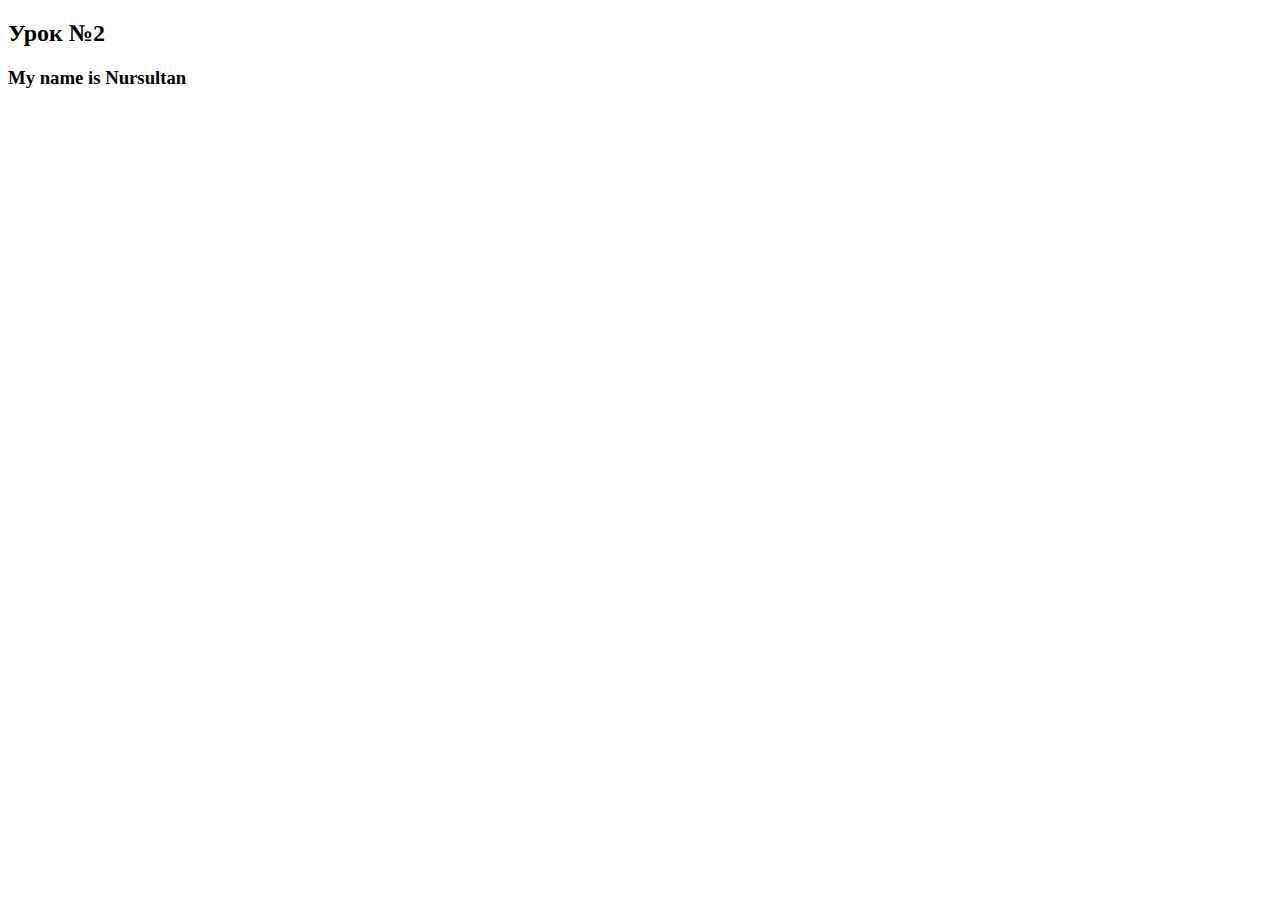
<file: index.html>
<!DOCTYPE html>
<html lang="en">
<head>
    <meta charset="UTF-8">
    <meta name="viewport" content="width=device-width, initial-scale=1.0">
    <title>Урок №2</title>
</head>
<body>
   <h2>
    Урок №2
   </h2> 
   <h3>My name is Nursultan</h3>
</body>
</html>
</file>
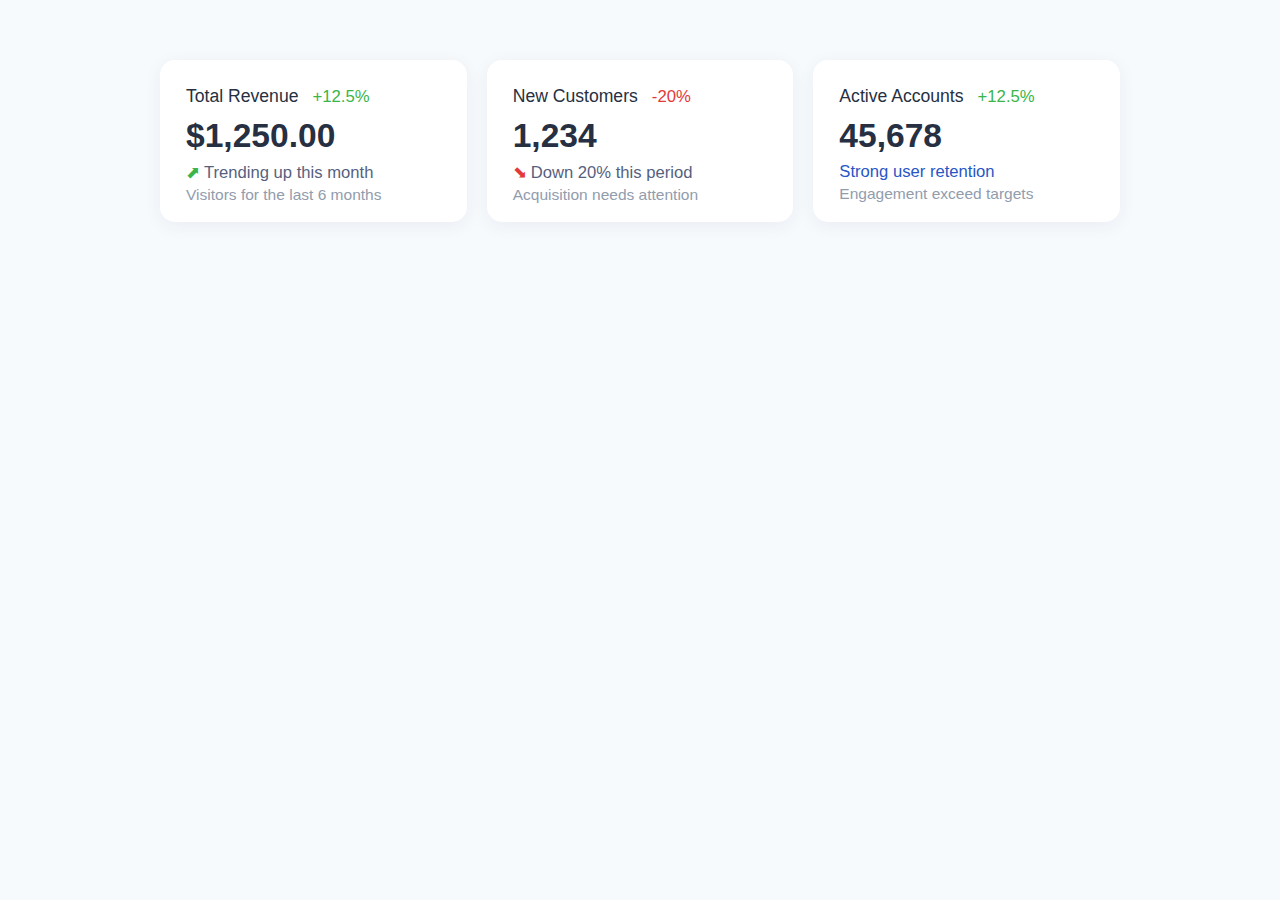
<file: Lesson3/Homework1/dashboard.html>
<!DOCTYPE html>
<html lang="en">
<head>
  <meta charset="UTF-8">
  <title>Dashboard</title>
  <link rel="stylesheet" href="dashboard.css">
</head>
<body>
  <div class="dashboard-cards">
    <div class="dashboard-card">
      <span class="dashboard-card-title">Total Revenue <span class="dashboard-trend-up">+12.5%</span></span>
      <div class="dashboard-card-main">$1,250.00</div>
      <div class="dashboard-card-sub">
        <span class="trend-icon">⬈</span> Trending up this month
      </div>
      <div class="dashboard-card-description">
        Visitors for the last 6 months
      </div>
    </div>
    <div class="dashboard-card">
      <span class="dashboard-card-title">New Customers <span class="dashboard-trend-down">-20%</span></span>
      <div class="dashboard-card-main">1,234</div>
      <div class="dashboard-card-sub">
        <span class="trend-icon down">⬊</span> Down 20% this period
      </div>
      <div class="dashboard-card-description">
        Acquisition needs attention
      </div>
    </div>
    <div class="dashboard-card">
      <span class="dashboard-card-title">Active Accounts <span class="dashboard-trend-up">+12.5%</span></span>
      <div class="dashboard-card-main">45,678</div>
      <div class="dashboard-card-sub strong">
        Strong user retention
      </div>
      <div class="dashboard-card-description">
        Engagement exceed targets
      </div>
    </div>
  </div>
</body>
</html>
</file>
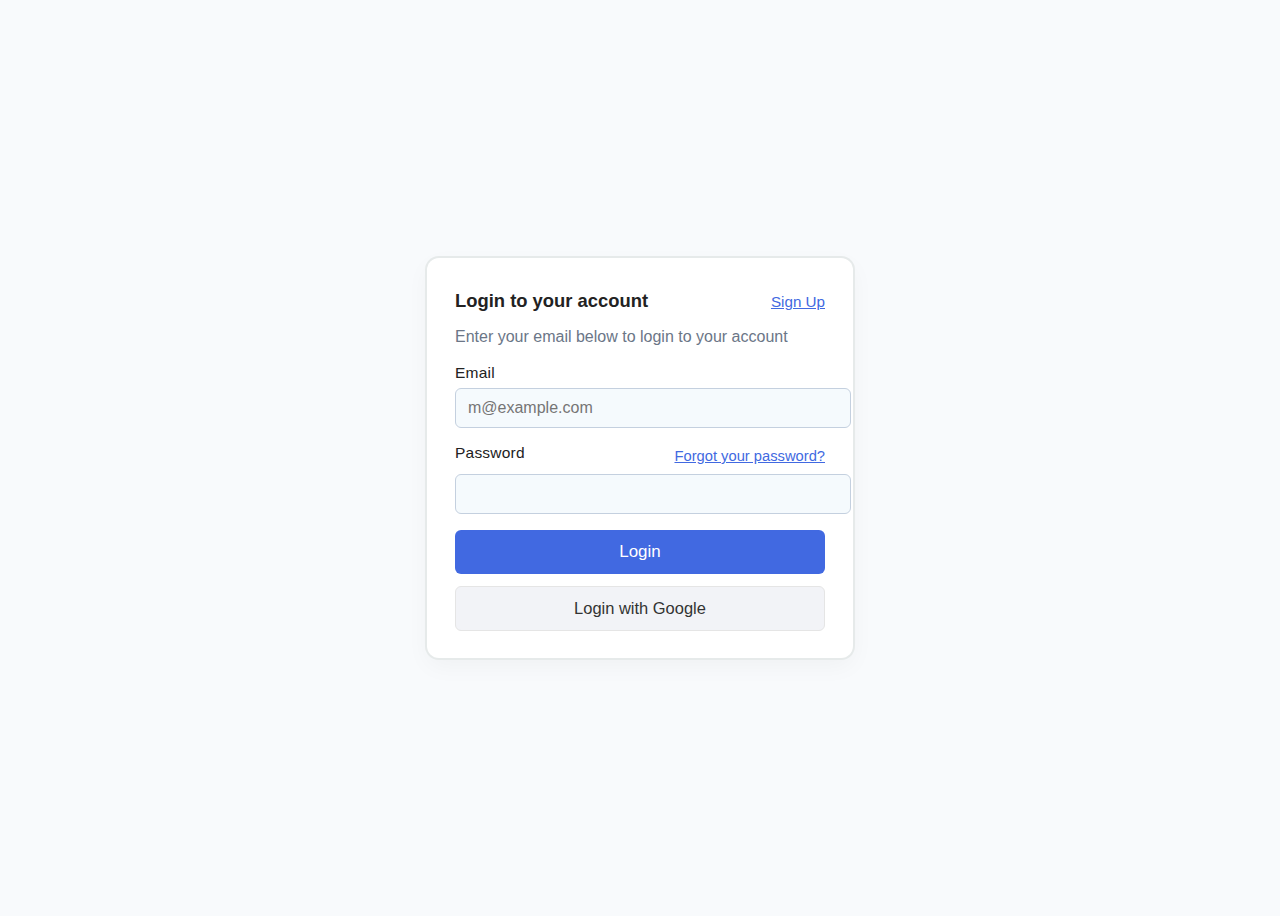
<file: Lesson3/Homework1/login.html>
<!DOCTYPE html>
<html lang="en">
<head>
  <meta charset="UTF-8">
  <title>Login</title>
  <link rel="stylesheet" href="login.css">
</head>
<body>
  <div class="login-box">
    <div class="login-header">
      <span class="login-title">Login to your account</span>
      <a href="#" class="signup-link">Sign Up</a>
    </div>
    <p class="login-desc">Enter your email below to login to your account</p>
    <form>
      <label for="email">Email</label>
      <input type="email" id="email" placeholder="m@example.com" required>
      <div class="password-row">
        <label for="password">Password</label>
        <a href="#" class="forgot-link">Forgot your password?</a>
      </div>
      <input type="password" id="password" required>
      <button type="submit" class="login-btn">Login</button>
      <button type="button" class="google-btn">Login with Google</button>
    </form>
  </div>
</body>
</html>
</file>
<file: Lesson3/Homework1/dashboard.css>
body {
  background: #f7fafc;
  font-family: 'Segoe UI', Arial, sans-serif;
  margin: 0;
}
.dashboard-cards {
  display: flex;
  gap: 20px;
  margin: 60px auto;
  max-width: 960px;
}
.dashboard-card {
  background: #fff;
  border-radius: 15px;
  box-shadow: 0 4px 18px rgba(0,40,100,0.06);
  padding: 26px 26px 18px;
  flex: 1 1 250px;
  min-width: 250px;
  max-width: 340px;
  display: flex;
  flex-direction: column;
}
.dashboard-card-title {
  font-size: 1.1rem;
  font-weight: 500;
  color: #263042;
  margin-bottom: 10px;
  display: flex;
  align-items: center;
  gap: 8px;
}
.dashboard-trend-up {
  color: #3ab54a;
  margin-left: 6px;
  font-size: 0.95em;
}
.dashboard-trend-down {
  color: #e43939;
  margin-left: 6px;
  font-size: 0.95em;
}
.dashboard-card-main {
  font-size: 2.1rem;
  font-weight: bold;
  color: #263042;
  margin-bottom: 7px;
}
.dashboard-card-sub {
  color: #565f7e;
  font-size: 1.04rem;
  margin-bottom: 2px;
  display: flex;
  align-items: center;
  gap: 4px;
}
.dashboard-card-sub.strong {
  color: #2756c6;
  font-weight: 500;
}
.dashboard-card-description {
  font-size: 0.97rem;
  color: #919cad;
  margin-top: 1px;
}
.trend-icon {
  color: #3ab54a;
  font-size: 1.05em;
}
.trend-icon.down {
  color: #e43939;
}
</file>
<file: Lesson3/Homework1/login.css>
body {
  background: #f8fafc;
  display: flex;
  min-height: 100vh;
  align-items: center;
  justify-content: center;
  font-family: 'Segoe UI', Arial, sans-serif;
}

.login-box {
  background: #fff;
  padding: 32px 28px 24px;
  border-radius: 12px;
  width: 370px;
  box-shadow: 0 0 0 2px #e6eaea, 0 8px 24px rgba(0,0,0,0.04);
  color: #222;
}

.login-header {
  display: flex;
  justify-content: space-between;
  align-items: baseline;
  margin-bottom: 8px;
}
.login-title {
  font-weight: 600;
  font-size: 1.15rem;
}
.signup-link {
  color: #4169e1;
  text-decoration: underline;
  font-size: 0.95rem;
}
.signup-link:hover {
  opacity: 0.8;
}

.login-desc {
  font-size: 1rem;
  color: #6b7687;
  margin-bottom: 18px;
}

label {
  display: block;
  font-size: 0.97rem;
  margin-bottom: 6px;
  color: #222;
  letter-spacing: 0.2px;
}

input[type='email'], input[type='password'] {
  background: #f5fafd;
  color: #222;
  border: 1px solid #c4d0df;
  border-radius: 6px;
  width: 100%;
  padding: 10px 12px;
  margin-bottom: 16px;
  font-size: 1rem;
  outline: none;
  transition: border .18s;
}
input[type='email']:focus, input[type='password']:focus {
  border-color: #4169e1;
}

.password-row {
  display: flex;
  justify-content: space-between;
  align-items: center;
  margin-bottom: 6px;
}
.forgot-link {
  color: #4169e1;
  font-size: 0.92rem;
  text-decoration: underline;
}
.forgot-link:hover {
  color: #1935ad;
}

.login-btn {
  width: 100%;
  padding: 12px 0;
  background: #4169e1;
  color: #fff;
  border: none;
  border-radius: 6px;
  font-size: 1.06rem;
  font-weight: 500;
  cursor: pointer;
  margin-bottom: 12px;
  transition: background .16s, color .16s;
}
.login-btn:hover {
  background: #233591;
}

.google-btn {
  width: 100%;
  padding: 12px 0;
  background: #f2f3f7;
  color: #333;
  border: 1.5px solid #e5e5e5;
  border-radius: 6px;
  font-size: 1.03rem;
  font-weight: 500;
  cursor: pointer;
  margin-bottom: 3px;
  transition: background .15s, border-color .15s;
}
.google-btn:hover {
  background: #e6e7eb;
  border-color: #4169e1;
}
</file>
